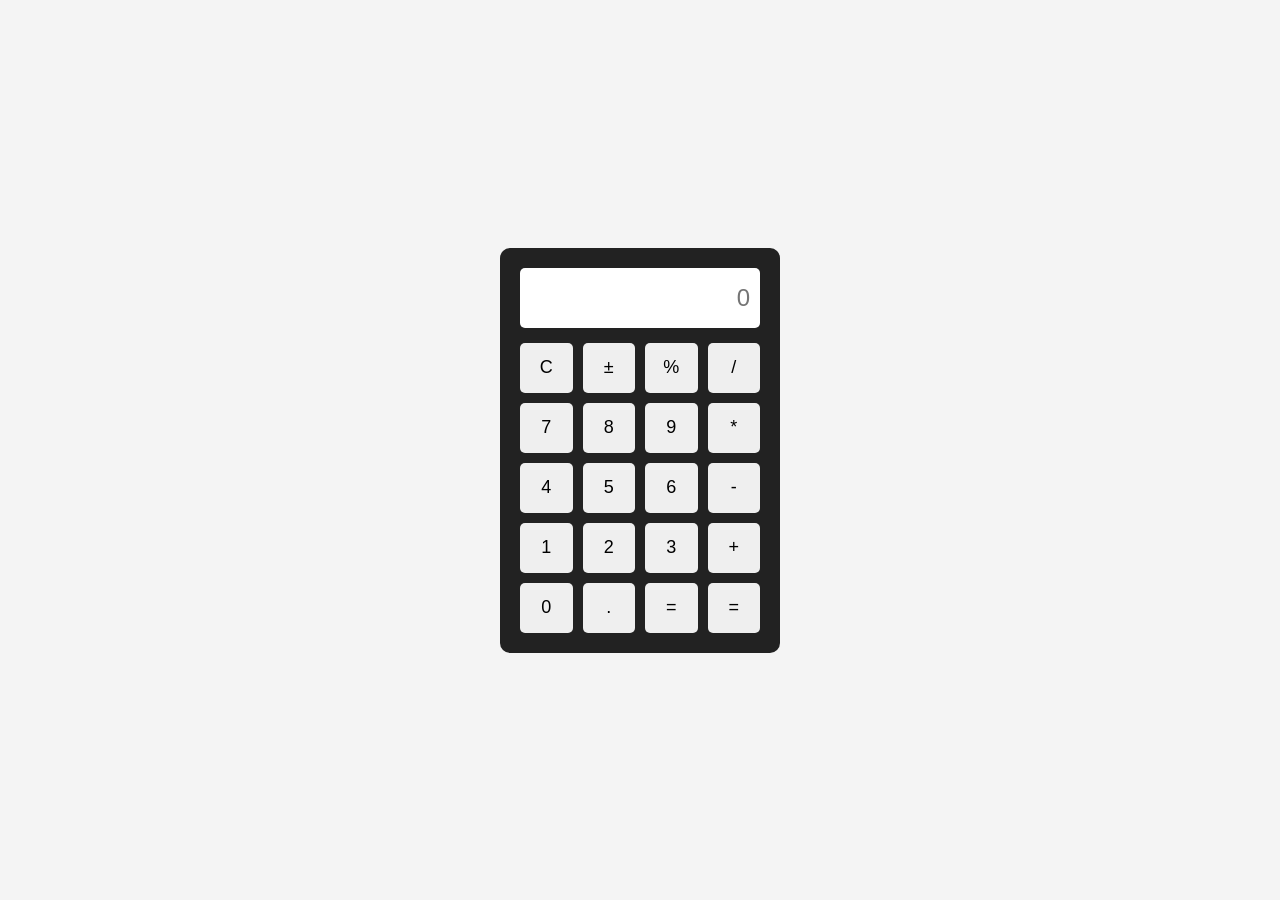
<file: calculator.html>
<!DOCTYPE html>
<html lang="en">
<head>
    <meta charset="UTF-8">
    <meta name="viewport" content="width=device-width, initial-scale=1.0">
    <title>Simple Calculator</title>
    <link rel="stylesheet" href="./calculator.css">
</head>
<body>

    <div class="calculator">
        <input type="text" class="display" placeholder="0">

        <div class="buttons">
            <button>C</button>
            <button>±</button>
            <button>%</button>
            <button class="operator">/</button>

            <button>7</button>
            <button>8</button>
            <button>9</button>
            <button class="operator">*</button>

            <button>4</button>
            <button>5</button>
            <button>6</button>
            <button class="operator">-</button>

            <button>1</button>
            <button>2</button>
            <button>3</button>
            <button class="operator">+</button>

            <button>0</button>
            <button>.</button>
            <button>=</button>
            <button class="operator">=</button>
        </div>
    </div>
    <script src="./calculator.js"></script>
</body>
</html>
</file>
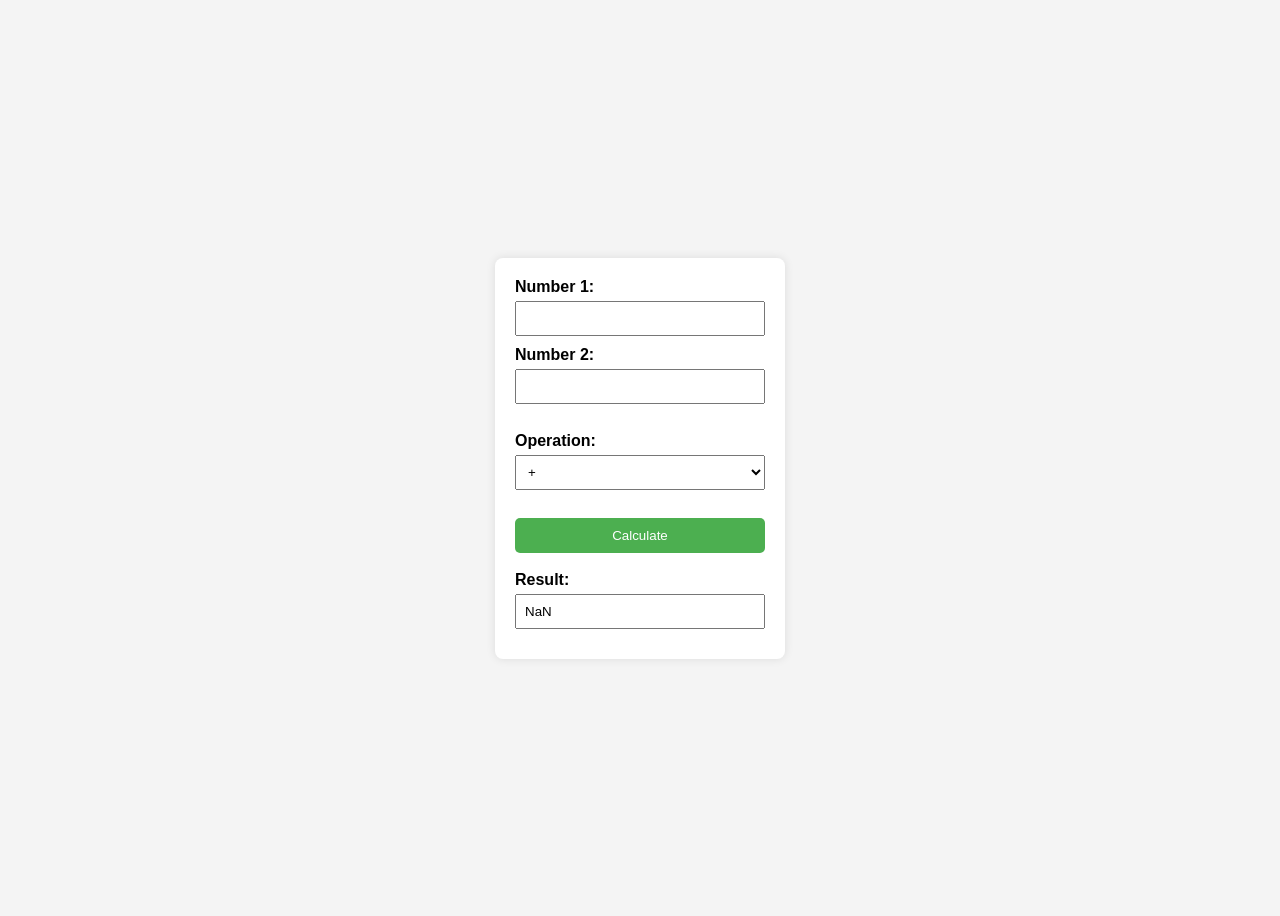
<file: cal/cal.html>
<!DOCTYPE html>
<html lang="en">
<head>
    <meta charset="UTF-8">
    <meta name="viewport" content="width=device-width, initial-scale=1.0">
    <title>Calculator</title>

    <link rel="stylesheet" href="./cal.css">
</head>
<body>
    <form>
        <label for="num1">Number 1:</label><br>
        <input type="text" id="num1"><br>
        
        <label for="num2">Number 2:</label><br>
        <input type="text" id="num2"><br><br>

        <label for="operation">Operation:</label><br>
        <select  id="operation">
            <option value="add">+</option>
            <option value="subtract">-</option>
            <option value="multiply">×</option>
            <option value="divide">÷</option>
        </select><br><br>

        <button type="button" onclick="calculate()">Calculate</button><br><br>

        <label for="result">Result:</label><br>
        <input type="text" id="result" readonly><br>
    </form>
    <script src="./cal.js"></script>
</body>
</html>
</file>
<file: calculator.css>
*{
    margin: 0;
    padding: 0;
    box-sizing: border-box;
    font-family: Arial, sans-serif;
}

body{
    display: flex;
    justify-content: center;
    align-items: center;
    height: 100vh;
    background-color: #f4f4f4;
}

.calculator{
    background-color: #222;
    padding: 20px;
    border-radius: 10px;
    width: 280px;
}

.display{
    width: 100%;
    height: 60px;
    border: none;
    border-radius: 5px;
    margin-bottom: 15px;
    padding: 10px;
    text-align: right;
    font-size: 24px;
}

.buttons{
    display: grid;
    grid-template-columns: repeat(4, 1fr);
    gap: 10px;
}

button{
    height: 50px;
    border: none;
    border-radius: 5px;
    color:black;
    font-size: 18px;
    cursor: pointer;
}
</file>
<file: cal/cal.css>
body {
    font-family: Arial, sans-serif;
    background-color: #f4f4f4;
    display: flex;
    justify-content: center;
    align-items: center;
    height: 100vh;
}

form {
    background-color: white;
    padding: 20px;
    border-radius: 8px;
    width: 250px;
    box-shadow: 0 0 10px rgba(0, 0, 0, 0.1);
}

label {
    font-weight: bold;
}

input,
select {
    width: 100%;
    padding: 8px;
    margin-top: 5px;
    margin-bottom: 10px;
    box-sizing: border-box;
}

button {
    width: 100%;
    padding: 10px;
    background-color: #4CAF50;
    color: white;
    border: none;
    border-radius: 5px;
    cursor: pointer;
}

button:hover {
    background-color: #45a049;
}
</file>
